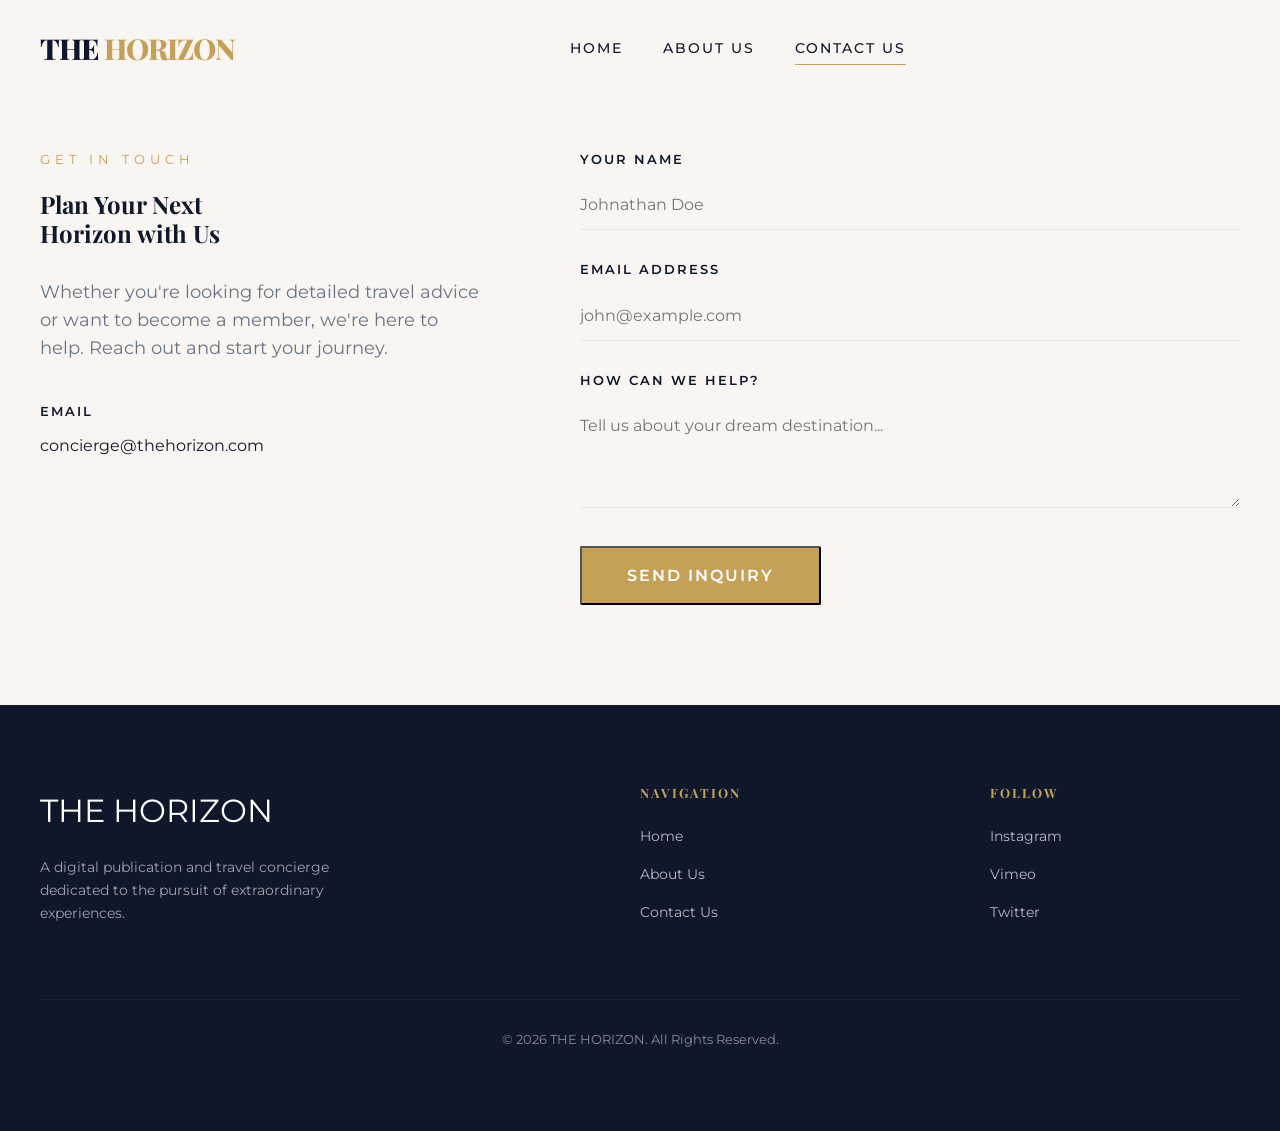
<file: contact.html>
<!DOCTYPE html>
<html lang="en">
<head>
    <meta charset="UTF-8">
    <meta name="viewport" content="width=device-width, initial-scale=1.0">
    <title>Contact Us | THE HORIZON</title>
    <link rel="stylesheet" href="style.css">
</head>
<body>
    <nav class="navbar scrolled">
        <div class="container">
            <a href="travel_recommendation.html" class="logo">THE <span>HORIZON</span></a>
            <button class="nav-toggle" id="navToggle" aria-label="Toggle navigation" style="display: none;">
                <svg width="30" height="30" viewBox="0 0 24 24" fill="none" stroke="currentColor" stroke-width="2">
                    <line x1="3" y1="12" x2="21" y2="12"></line>
                    <line x1="3" y1="6" x2="21" y2="6"></line>
                    <line x1="3" y1="18" x2="21" y2="18"></line>
                </svg>
            </button>
            <div class="nav-links">
                <a href="travel_recommendation.html">Home</a>
                <a href="about.html">About Us</a>
                <a href="contact.html" class="active">Contact Us</a>
            </div>
            <div class="nav-actions">
            </div>
        </div>
    </nav>

    <main style="padding-top: 150px;">
        <section class="container">
            <div class="contact-grid">
                <div>
                    <span style="color: var(--gold); letter-spacing: 5px; text-transform: uppercase; font-size: 0.8rem; display: block; margin-bottom: 20px;">Get In Touch</span>
                    <h2>Plan Your Next <br>Horizon with Us</h2>
                    <p style="margin-top: 30px; color: var(--gray-dark); opacity: 0.8; font-size: 1.1rem;">Whether you're looking for detailed travel advice or want to become a member, we're here to help. Reach out and start your journey.</p>
                    <div style="margin-top: 40px;">
                        <p style="font-weight: 600; text-transform: uppercase; letter-spacing: 2px; font-size: 0.8rem; margin-bottom: 10px;">Email</p>
                        <p>concierge@thehorizon.com</p>
                    </div>
                </div>
                <div>
                    <form id="contactForm">
                        <div class="form-group">
                            <label for="name">Your Name</label>
                            <input type="text" id="name" name="name" placeholder="Johnathan Doe" required>
                        </div>
                        <div class="form-group">
                            <label for="email">Email Address</label>
                            <input type="email" id="email" name="email" placeholder="john@example.com" required>
                        </div>
                        <div class="form-group">
                            <label for="message">How can we help?</label>
                            <textarea id="message" name="message" rows="4" placeholder="Tell us about your dream destination..." required></textarea>
                        </div>
                        <button type="submit" class="btn-primary">Send Inquiry</button>
                    </form>
                </div>
            </div>
        </section>
    </main>

    <footer style="margin-top: 100px;">
        <div class="container">
            <div class="footer-grid">
                <div>
                    <div class="footer-logo">THE <span>HORIZON</span></div>
                    <p style="opacity: 0.6; font-size: 0.9rem; max-width: 300px;">A digital publication and travel concierge dedicated to the pursuit of extraordinary experiences.</p>
                </div>
                <div class="footer-links">
                    <h4>Navigation</h4>
                    <a href="travel_recommendation.html">Home</a>
                    <a href="about.html">About Us</a>
                    <a href="contact.html">Contact Us</a>
                </div>
                <div class="footer-links">
                    <h4>Follow</h4>
                    <a href="#">Instagram</a>
                    <a href="#">Vimeo</a>
                    <a href="#">Twitter</a>
                </div>
            </div>
            <div style="margin-top: 60px; padding-top: 30px; border-top: 1px solid rgba(255,255,255,0.1); font-size: 0.8rem; opacity: 0.5; text-align: center;">
                &copy; 2026 THE HORIZON. All Rights Reserved.
            </div>
        </div>
    </footer>

    <script src="travel_recommendation.js"></script>
    <script>
        document.getElementById('contactForm').addEventListener('submit', (e) => {
            e.preventDefault();
            alert('Your inquiry has been sent to THE HORIZON concierge. We will reach out shortly.');
            e.target.reset();
        });
    </script>
</body>
</html>
</file>
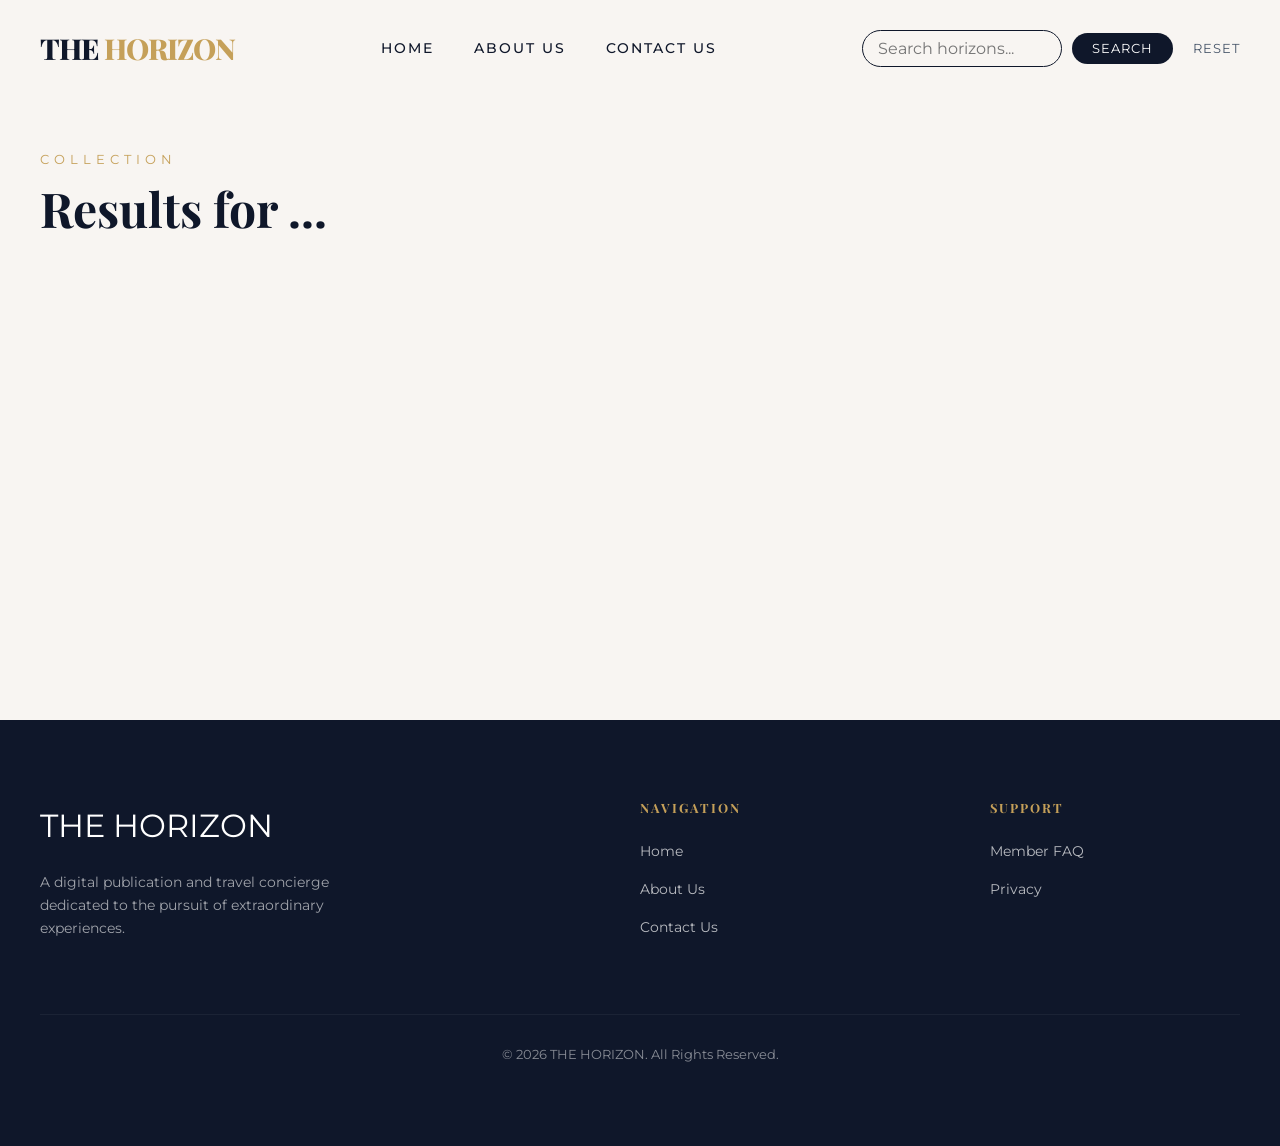
<file: results.html>
<!DOCTYPE html>
<html lang="en">
<head>
    <meta charset="UTF-8">
    <meta name="viewport" content="width=device-width, initial-scale=1.0">
    <title>Results | THE HORIZON</title>
    <link rel="stylesheet" href="style.css">
</head>
<body>
    <nav class="navbar scrolled">
        <div class="container">
            <a href="travel_recommendation.html" class="logo">THE <span>HORIZON</span></a>
            <button class="nav-toggle" id="navToggle" aria-label="Toggle navigation" style="display: none;">
                <svg width="30" height="30" viewBox="0 0 24 24" fill="none" stroke="currentColor" stroke-width="2">
                    <line x1="3" y1="12" x2="21" y2="12"></line>
                    <line x1="3" y1="6" x2="21" y2="6"></line>
                    <line x1="3" y1="18" x2="21" y2="18"></line>
                </svg>
            </button>
            <div class="nav-links">
                <a href="travel_recommendation.html">Home</a>
                <a href="about.html">About Us</a>
                <a href="contact.html">Contact Us</a>
            </div>
            <div class="nav-actions">
                <form id="searchForm" class="search-bar">
                    <input type="text" id="searchInput" placeholder="Search horizons..." aria-label="Search destinations">
                    <button type="submit" class="btn-search">Search</button>
                </form>
                <button id="resetBtn" class="btn-reset">Reset</button>
            </div>
        </div>
    </nav>

    <main style="padding-top: 150px; min-height: 80vh;">
        <div class="container">
            <div class="grid-title">
                <div>
                    <span style="color: var(--gold); letter-spacing: 5px; text-transform: uppercase; font-size: 0.8rem; display: block; margin-bottom: 10px;">Collection</span>
                    <h2>Results for <span id="searchTerm">...</span></h2>
                </div>
                <p id="resultCount" style="max-width: 400px; font-size: 0.9rem; opacity: 0.7;"></p>
            </div>
            
            <div id="resultsGrid" class="results-grid">
            </div>
        </div>
    </main>

    <footer>
        <div class="container">
            <div class="footer-grid">
                <div>
                    <div class="footer-logo">THE <span>HORIZON</span></div>
                    <p style="opacity: 0.6; font-size: 0.9rem; max-width: 300px;">A digital publication and travel concierge dedicated to the pursuit of extraordinary experiences.</p>
                </div>
                <div class="footer-links">
                    <h4>Navigation</h4>
                    <a href="travel_recommendation.html">Home</a>
                    <a href="about.html">About Us</a>
                    <a href="contact.html">Contact Us</a>
                </div>
                <div class="footer-links">
                    <h4>Support</h4>
                    <a href="contact.html">Member FAQ</a>
                    <a href="#">Privacy</a>
                </div>
            </div>
            <div style="margin-top: 60px; padding-top: 30px; border-top: 1px solid rgba(255,255,255,0.1); font-size: 0.8rem; opacity: 0.5; text-align: center;">
                &copy; 2026 THE HORIZON. All Rights Reserved.
            </div>
        </div>
    </footer>

    <script src="travel_recommendation.js"></script>
</body>
</html>
</file>
<file: style.css>
@import url('https://fonts.googleapis.com/css2?family=Playfair+Display:ital,wght@0,400..900;1,400..900&family=Montserrat:wght@300;400;500;600&display=swap');

:root {
    --navy: #0f172a;
    --sand: #f8f5f2;
    --gold: #c5a059;
    --gold-light: #d4b886;
    --white: #ffffff;
    --black: #000000;
    --gray-light: #e2e8f0;
    --gray-dark: #475569;
    --overlay: rgba(15, 23, 42, 0.4);
    
    --header-font: 'Playfair Display', serif;
    --body-font: 'Montserrat', sans-serif;
    
    --transition-smooth: all 0.4s cubic-bezier(0.4, 0, 0.2, 1);
    --transition-bounce: all 0.5s cubic-bezier(0.68, -0.55, 0.265, 1.55);
}

/* --- Base & Reset --- */
* {
    margin: 0;
    padding: 0;
    box-sizing: border-box;
}

html {
    scroll-behavior: smooth;
    font-size: 16px;
}

body {
    background-color: var(--sand);
    color: var(--navy);
    font-family: var(--body-font);
    line-height: 1.6;
    overflow-x: hidden;
}

h1, h2, h3, h4 {
    font-family: var(--header-font);
    font-weight: 700;
    line-height: 1.2;
}

a {
    text-decoration: none;
    color: inherit;
    transition: var(--transition-smooth);
}

ul {
    list-style: none;
}

button, input, textarea {
    font-family: inherit;
    font-size: 1rem;
    outline: none;
}

/* --- Layout --- */
.container {
    max-width: 1400px;
    margin: 0 auto;
    padding: 0 40px;
}

section {
    padding: 100px 0;
}

/* --- Navbar --- */
.navbar {
    position: fixed;
    top: 0;
    left: 0;
    width: 100%;
    z-index: 1000;
    padding: 25px 0;
    transition: var(--transition-smooth);
}

.navbar.scrolled {
    background: rgba(248, 245, 242, 0.9);
    backdrop-filter: blur(10px);
    padding: 15px 0;
    box-shadow: 0 4px 20px rgba(0,0,0,0.05);
}

.navbar .container {
    display: flex;
    justify-content: space-between;
    align-items: center;
}

.logo {
    font-family: var(--header-font);
    font-size: 1.8rem;
    font-weight: 800;
    letter-spacing: -1px;
}

.logo span {
    color: var(--gold);
}

.nav-links {
    display: flex;
    gap: 40px;
    align-items: center;
}

.nav-links a {
    font-size: 0.9rem;
    font-weight: 500;
    text-transform: uppercase;
    letter-spacing: 2px;
    position: relative;
}

.nav-links a::after {
    content: '';
    position: absolute;
    bottom: -5px;
    left: 0;
    width: 0;
    height: 1px;
    background: var(--gold);
    transition: var(--transition-smooth);
}

.nav-links a:hover::after, .nav-links a.active::after {
    width: 100%;
}

.nav-actions {
    display: flex;
    align-items: center;
    gap: 20px;
}

.search-bar {
    position: relative;
    display: flex;
    align-items: center;
    gap: 10px;
}

.search-bar input {
    background: transparent;
    border: 1px solid var(--navy);
    padding: 8px 15px;
    border-radius: 30px;
    width: 200px;
    transition: var(--transition-smooth);
}

.search-bar .btn-search {
    background: var(--navy);
    color: var(--white);
    border: none;
    padding: 8px 20px;
    border-radius: 20px;
    font-size: 0.8rem;
    cursor: pointer;
    text-transform: uppercase;
    letter-spacing: 1px;
    transition: var(--transition-smooth);
}

.search-bar .btn-search:hover {
    background: var(--gold);
}

.btn-reset {
    background: none;
    border: none;
    color: var(--gray-dark);
    font-size: 0.8rem;
    cursor: pointer;
    text-transform: uppercase;
    letter-spacing: 1px;
    min-height: 44px;
}

/* --- Hero --- */
.hero {
    height: 100vh;
    display: flex;
    align-items: center;
    position: relative;
    color: var(--white);
    overflow: hidden;
}

.hero-bg {
    position: absolute;
    top: 0;
    left: 0;
    width: 100%;
    height: 100%;
    z-index: -1;
}

.hero-bg img {
    width: 100%;
    height: 100%;
    object-fit: cover;
    filter: brightness(0.7);
}

.hero-content {
    max-width: 800px;
}

.hero-tagline {
    font-family: var(--body-font);
    text-transform: uppercase;
    letter-spacing: 5px;
    margin-bottom: 20px;
    display: block;
    color: var(--gold);
    font-weight: 500;
}

.hero h1 {
    font-size: 5rem;
    margin-bottom: 30px;
}

.hero p {
    font-size: 1.2rem;
    margin-bottom: 40px;
    opacity: 0.9;
}

.btn-primary {
    display: inline-block;
    background: var(--gold);
    color: var(--white);
    padding: 18px 45px;
    font-weight: 600;
    text-transform: uppercase;
    letter-spacing: 2px;
    border-radius: 2px;
    transition: var(--transition-bounce);
    min-height: 44px;
}

.btn-primary:hover {
    background: var(--navy);
    transform: translateY(-5px);
    box-shadow: 0 10px 30px rgba(0,0,0,0.15);
}

/* --- Social Icons --- */
.social-sidebar {
    position: fixed;
    right: 40px;
    top: 50%;
    transform: translateY(-50%);
    display: flex;
    flex-direction: column;
    gap: 30px;
    z-index: 100;
}

.social-sidebar a {
    writing-mode: vertical-rl;
    text-transform: uppercase;
    letter-spacing: 3px;
    font-size: 0.7rem;
    font-weight: 600;
    color: var(--white);
    opacity: 0.6;
}

.social-sidebar a:hover {
    opacity: 1;
    color: var(--gold);
}

/* --- Grid Section --- */
.grid-title {
    display: flex;
    justify-content: space-between;
    align-items: flex-end;
    margin-bottom: 60px;
}

.grid-title h2 {
    font-size: 3rem;
}

.results-grid {
    display: grid;
    grid-template-columns: repeat(3, 1fr);
    gap: 40px;
}

.card {
    background: var(--white);
    border-radius: 4px;
    overflow: hidden;
    transition: var(--transition-smooth);
    border: 1px solid rgba(0,0,0,0.05);
}

.card:hover {
    transform: translateY(-10px);
    box-shadow: 0 30px 60px rgba(0,0,0,0.1);
}

.card-img {
    height: 350px;
    overflow: hidden;
}

.card-img img {
    width: 100%;
    height: 100%;
    object-fit: cover;
    transition: var(--transition-smooth);
}

.card:hover .card-img img {
    transform: scale(1.1);
}

.card-content {
    padding: 30px;
}

.card-content h3 {
    margin-bottom: 15px;
    font-size: 1.5rem;
}

.card-content p {
    color: var(--gray-dark);
    font-size: 0.95rem;
    margin-bottom: 20px;
}

.card-footer {
    display: flex;
    justify-content: space-between;
    align-items: center;
    padding-top: 20px;
    border-top: 1px solid var(--gray-light);
    gap: 15px;
}

.card-footer .btn-primary {
    padding: 8px 15px;
    font-size: 0.75rem;
    min-height: 38px;
    width: auto !important;
}

.time-badge {
    font-size: 0.7rem;
    font-weight: 600;
    color: var(--gold);
    text-transform: uppercase;
    white-space: nowrap;
}

/* --- About Page --- */
.about-section {
    display: grid;
    grid-template-columns: 1fr 1fr;
    gap: 80px;
    align-items: center;
    overflow: hidden;
}

.about-img {
    position: relative;
}

.about-img img {
    width: 100%;
    border-radius: 4px;
}

.about-img::after {
    content: '';
    position: absolute;
    top: 40px;
    left: -40px;
    width: 100%;
    height: 100%;
    border: 2px solid var(--gold);
    z-index: -1;
}

.team-grid {
    display: grid;
    grid-template-columns: repeat(auto-fit, minmax(250px, 1fr));
    gap: 40px;
    margin-top: 60px;
}

.team-card {
    text-align: center;
}

.team-avatar {
    width: 150px;
    height: 150px;
    margin: 0 auto 20px;
    border-radius: 50%;
    background: var(--gold);
    display: flex;
    align-items: center;
    justify-content: center;
    font-size: 3rem;
    color: var(--white);
    font-family: var(--header-font);
}

/* --- Contact Form --- */
.contact-grid {
    display: grid;
    grid-template-columns: 1fr 1.5fr;
    gap: 100px;
}

.form-group {
    margin-bottom: 30px;
}

.form-group label {
    display: block;
    font-size: 0.8rem;
    text-transform: uppercase;
    letter-spacing: 2px;
    font-weight: 600;
    margin-bottom: 10px;
}

.form-group input, .form-group textarea {
    width: 100%;
    padding: 15px 0;
    background: transparent;
    border: none;
    border-bottom: 1px solid var(--gray-light);
    transition: var(--transition-smooth);
}

.form-group input:focus, .form-group textarea:focus {
    border-bottom-color: var(--gold);
}

/* --- Footer --- */
footer {
    background: var(--navy);
    color: var(--white);
    padding: 80px 0;
}

.footer-grid {
    display: grid;
    grid-template-columns: 2fr 1fr 1fr;
    gap: 100px;
}

.footer-logo {
    font-size: 2rem;
    margin-bottom: 20px;
}

.footer-links h4 {
    color: var(--gold);
    margin-bottom: 25px;
    text-transform: uppercase;
    font-size: 0.8rem;
    letter-spacing: 2px;
}

.footer-links a {
    display: block;
    margin-bottom: 15px;
    opacity: 0.7;
    font-size: 0.9rem;
}

.footer-links a:hover {
    opacity: 1;
    color: var(--gold);
}

/* --- Responsive --- */
@media (max-width: 1100px) {
    .hero h1 { font-size: 4rem; }
    .footer-grid { gap: 50px; }
}

@media (max-width: 900px) {
    .navbar .container { padding: 0 20px; }
    .nav-actions .search-bar, .nav-actions .btn-reset { display: none; }
    .nav-links {
        position: fixed;
        top: 0;
        right: -100%;
        width: 80%;
        max-width: 400px;
        height: 100vh;
        background: var(--sand);
        flex-direction: column;
        justify-content: center;
        padding: 80px 40px;
        transition: var(--transition-smooth);
        box-shadow: -10px 0 30px rgba(0,0,0,0.1);
        z-index: 1001;
    }

    .nav-links.active {
        right: 0 !important;
    }

    .nav-toggle {
        display: block !important;
        background: none;
        border: none;
        cursor: pointer;
        z-index: 1002;
    }

    .nav-actions {
        margin-right: 50px;
    }

    .search-bar input {
        width: 140px;
    }

    .search-bar input:focus {
        width: 180px;
    }

    .hero h1 { font-size: 3rem; }
    .hero p { font-size: 1rem; }
    
    .grid-title { flex-direction: column; align-items: flex-start; gap: 20px; }
    .results-grid { grid-template-columns: repeat(2, 1fr); }
    
    .footer-grid { grid-template-columns: 1fr 1fr; }
    .social-sidebar { display: none; }
}

@media (max-width: 600px) {
    .navbar { padding: 15px 0; background: rgba(248, 245, 242, 0.95); }
    
    .nav-actions {
        position: fixed;
        bottom: 0;
        left: 0;
        width: 100%;
        background: var(--white);
        padding: 15px 20px;
        display: flex;
        justify-content: center;
        gap: 15px;
        box-shadow: 0 -4px 20px rgba(0,0,0,0.05);
        margin-right: 0;
        z-index: 2000;
    }

    .nav-actions .search-bar, 
    .nav-actions .btn-reset { 
        display: flex !important; 
    }

    .search-bar { flex: 1; }
    .search-bar input, .search-bar input:focus { width: 100%; }

    .hero { height: 80vh; }
    .hero h1 { font-size: 2.4rem; }
    .btn-primary { width: 100%; text-align: center; }

    .results-grid, .footer-grid, .about-section, .contact-grid {
        grid-template-columns: 1fr;
    }

    .about-img::after { left: -15px; top: 15px; }
    .container { padding: 0 20px; }
    section { padding: 60px 0; }
    
    .card-img { height: 250px; }
    .footer-grid { gap: 40px; }
}
</file>
